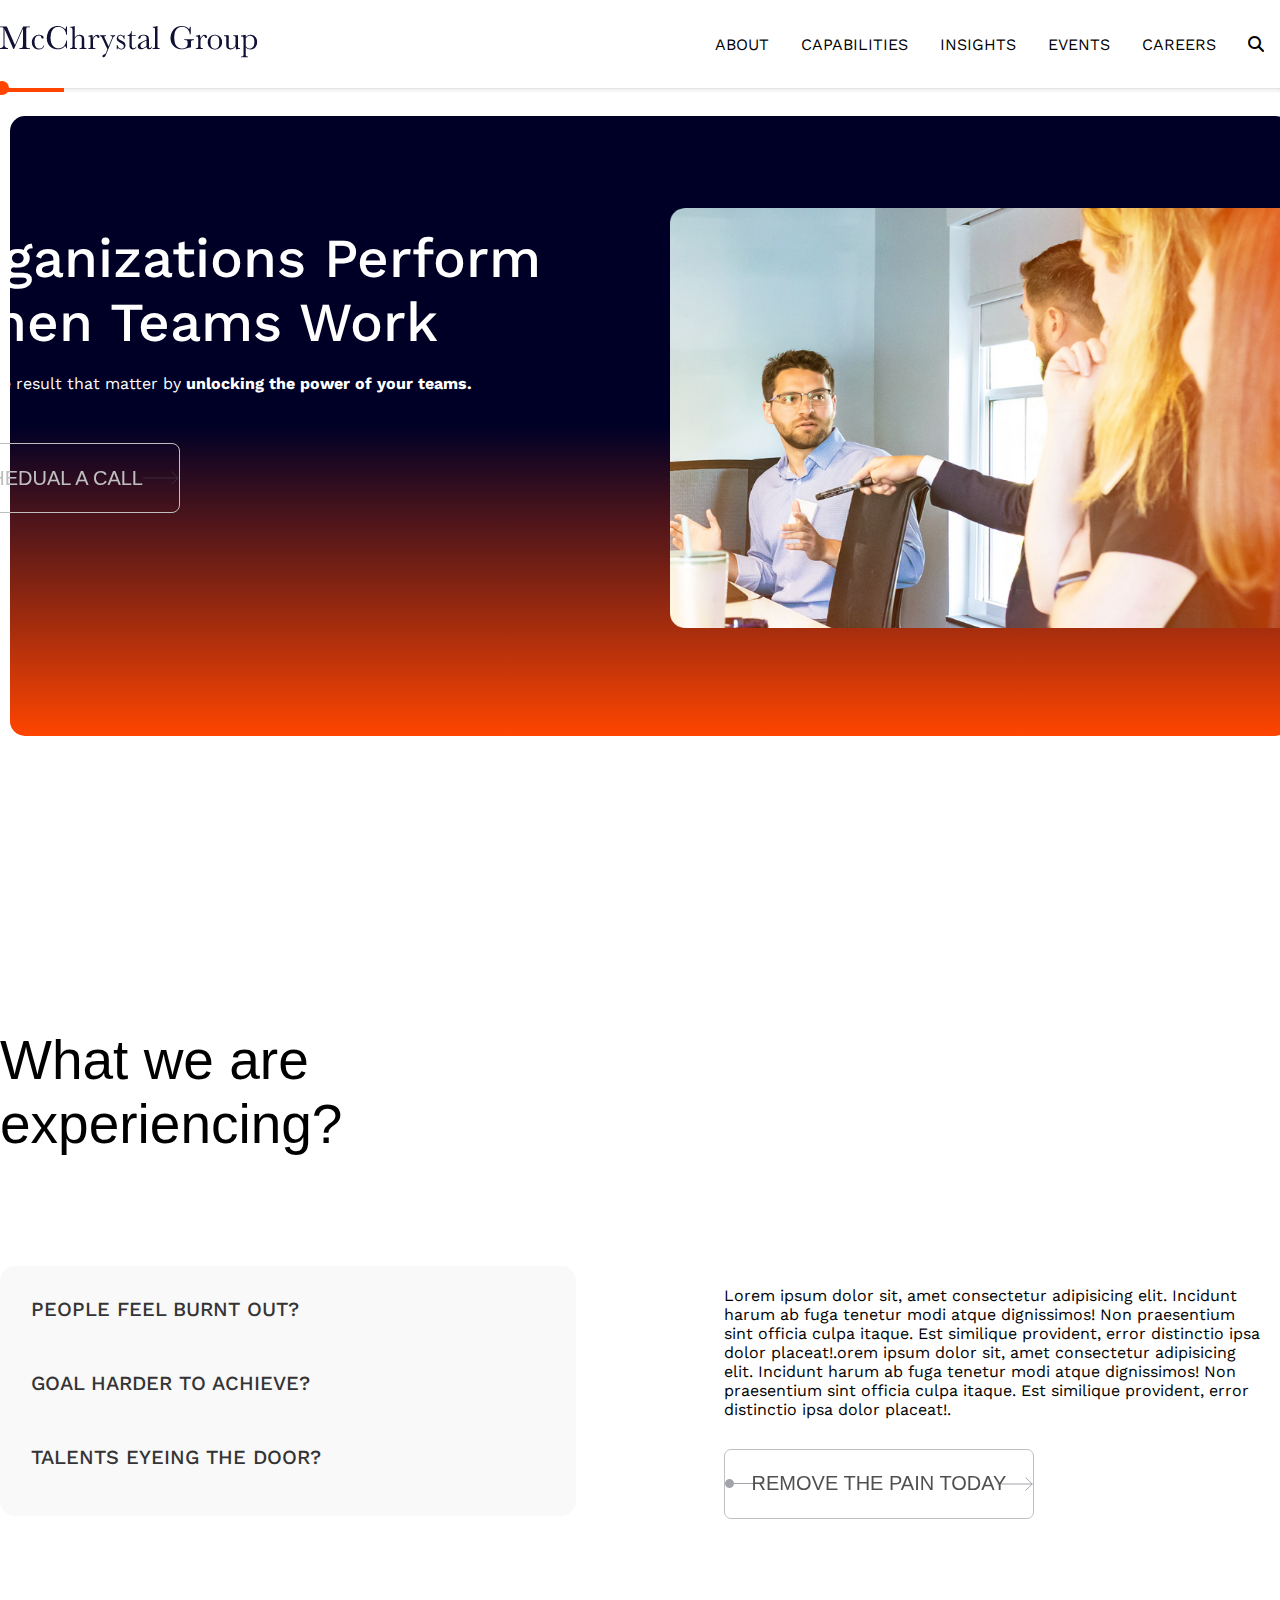
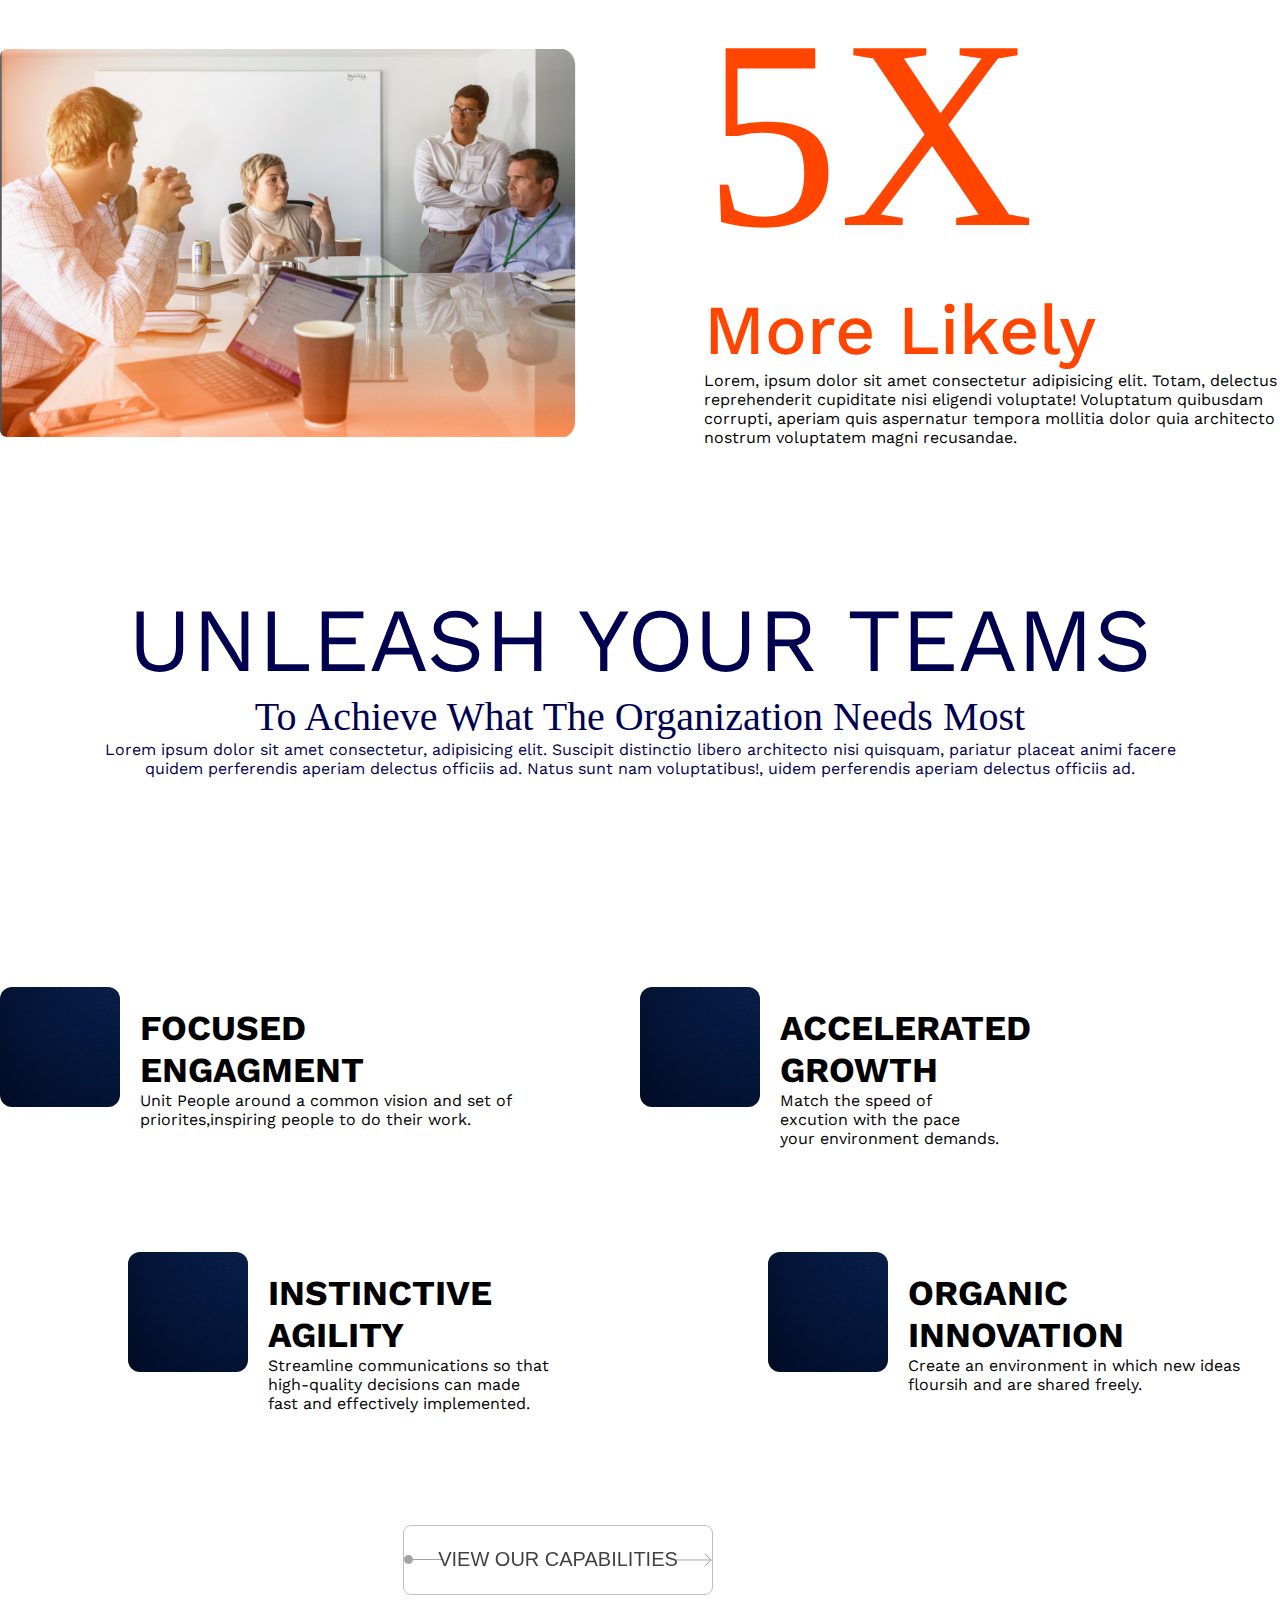
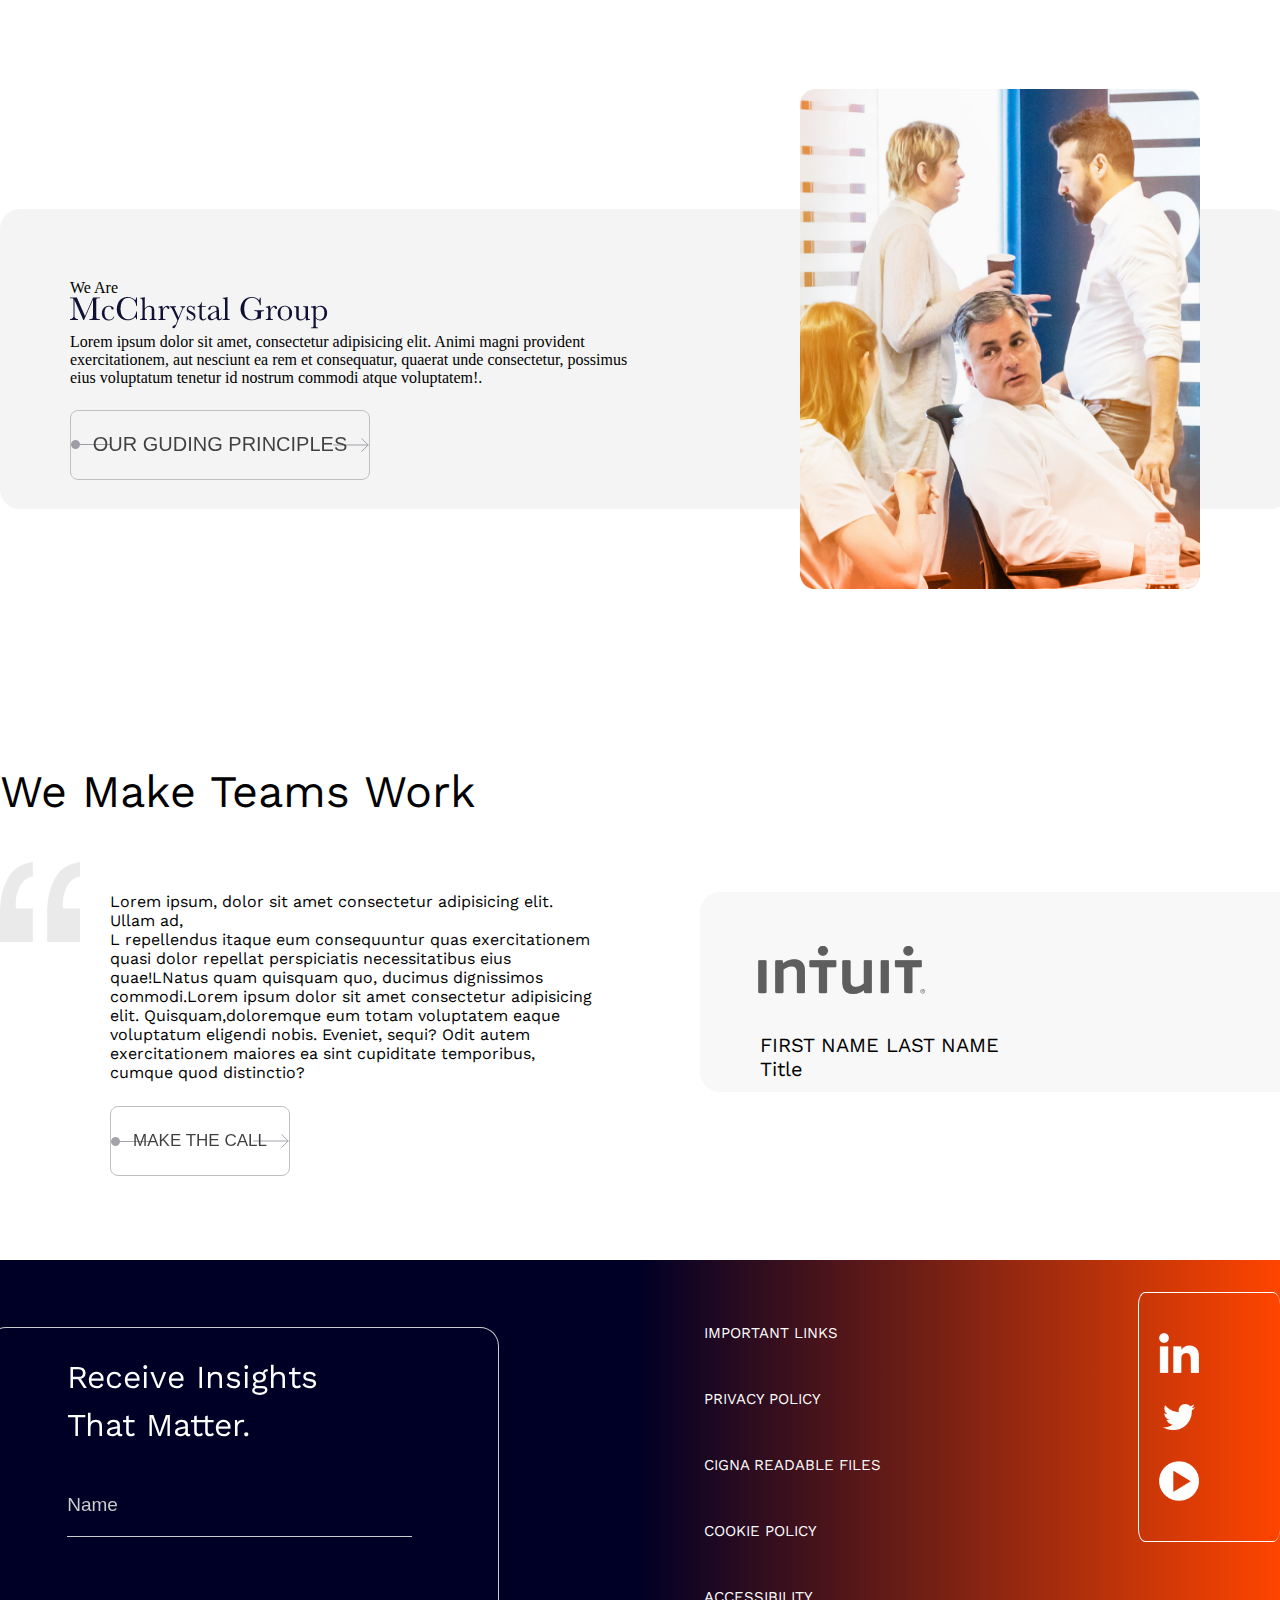
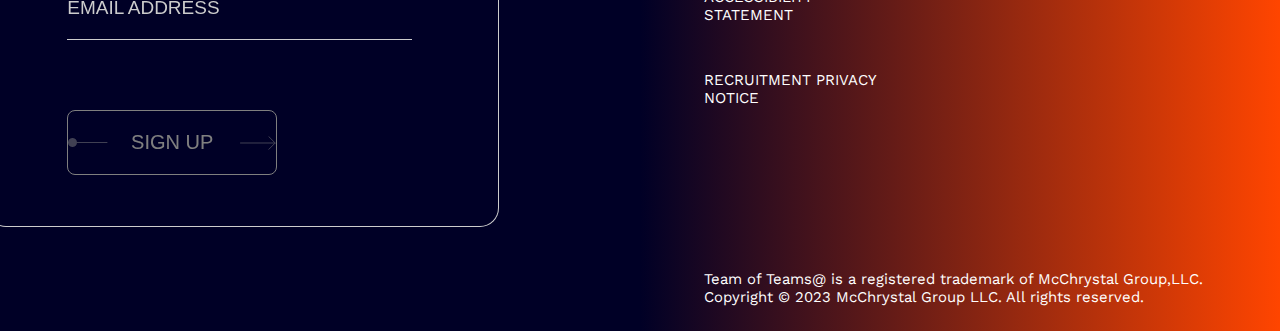
<file: Last_version_task3/src/index.html>
<!DOCTYPE html>
<html>

<head>
    <meta name="viewport" content="width=device-width, initial-scale=1">

    <!-- Font Awesome -->
    <link rel="stylesheet" href="../css/style.css">
    <link rel="stylesheet" href="../css/all.min.css">


    <!-- Google Fonts -->
    <link rel="preconnect" href="https://fonts.googleapis.com">
    <link rel="preconnect" href="https://fonts.gstatic.com" crossorigin>
    <link
        href="https://fonts.googleapis.com/css2?family=Comfortaa:wght@300;400;500;700&family=Montserrat:ital,wght@0,100;0,200;0,300;0,600;0,700;1,200;1,300;1,500;1,600&family=Roboto:ital,wght@0,100;0,300;0,400;0,500;0,700;1,300;1,400&family=Varela+Round&family=Work+Sans:ital,wght@0,100;0,200;0,300;0,400;0,500;0,600;1,100;1,400;1,500;1,600&display=swap"
        rel="stylesheet">


    <link rel="preconnect" href="https://fonts.googleapis.com">
    <link rel="preconnect" href="https://fonts.gstatic.com" crossorigin>
    <link
        href="https://fonts.googleapis.com/css2?family=Comfortaa:wght@300;400;500;700&family=Montserrat:ital,wght@0,100;0,200;0,300;0,600;0,700;1,200;1,300;1,500;1,600&family=Roboto:ital,wght@0,100;0,300;0,400;0,500;0,700;1,300;1,400&family=Varela+Round&family=Work+Sans:ital,wght@0,100;0,200;0,300;0,400;0,500;0,600;1,100;1,200;1,400;1,500;1,600&display=swap"
        rel="stylesheet">



    <title>Home Page | NEW</title>

</head>


<!---===================== NavBar Section ================================= -->

<body>





        

            <div class="content-container-1">
                <section class="top-nav">
                    <div>
                      <img src="../images/primary_logo.png" id="logo">
                    </div>
                    <input id="menu-toggle" type="checkbox" />
                    <label class='menu-button-container' for="menu-toggle">
                    <div class='menu-button'></div>
                  </label>
                    <ul class="menu">
                      <li>ABOUT</li>
                      <li>CAPABILITIES</li>
                      <li>INSIGHTS</li>
                      <li>EVENTS</li>
                      <li>CAREERS</li>
                      <li> <i class="fa fa-search fa-x2"></i> </li>
                    </ul>
                  </section>

        </div>




            <!---===================== Progress Section ==================================================== -->
          <div class="content-container-1">

            <div class="progress_bar">
                <div class="pro-bar">


                    <span class="progress-bar-inner" style="background-color: #FF4500; width: 5%;" data-value="5"
                        data-percentage-value="5"></span>

                </div> <!-- ./pro-bar-->

            </div> <!-- ./progress_bar -->



          </div>
            <!---===================== Bleeding Section ==================================================== -->

            <div class="slider">
                <div class="text">
                    <div class="text-wrapper">

                        <h1 class="Header-title">Organizations Perform <br>When Teams Work</h1>
                        <p class="Header-content">Drive the result that matter by <b>unlocking the power of your teams.</b>
                        </p>
    
                        <button class="btn header-btn">SHEDUAL A CALL</button>
    
                    </div>

                </div>
                <div class="img-container">
                    <img src="../images/bannerImage" alt="">
                </div>
            </div>



            <!---============================= Header Text Section ========================= -->


<div class="content-container-1">




    <div class="section-items">

        <div class="card-item mg-y">

            <div class="card-item-content">
                <h5 class="cards-header"> What we are experiencing?</h5>
            </div>

        </div>

        <div class="card-item">
            <div class="card-item-content">

            </div>

        </div>

    </div>

    <div class="section-items">

        <div class="card-item">

            <div class="card-item-content">
                <div class="ScrollPanel">

                    <ul>
                        <li class="item">PEOPLE FEEL BURNT OUT?</li>
                        <li class="item">GOAL HARDER TO ACHIEVE?</li>
                        <li class="item">TALENTS EYEING THE DOOR?</li>
                        <li class="item">Item 1</li>
                        <li class="item">Item 2</li>
                        <li class="item">Item 3</li>
                        <li class="item">Item 1</li>
                        <li class="item">Item 2</li>
                        <li class="item">Item 3</li>
                    </ul>

                </div>

            </div>



        </div>

        <div class="card-item">


            <div class="card-item-content">
                <p>Lorem ipsum dolor sit, amet consectetur adipisicing elit. Incidunt harum ab fuga tenetur modi
                    atque dignissimos! Non praesentium sint officia culpa itaque. Est similique provident, error
                    distinctio ipsa dolor placeat!.orem ipsum dolor sit, amet consectetur adipisicing elit.
                    Incidunt
                    harum ab fuga tenetur modi
                    atque dignissimos! Non praesentium sint officia culpa itaque. Est similique provident, error
                    distinctio ipsa dolor placeat!.</p>

                <button class="btn body-btn">REMOVE THE PAIN TODAY</button>

            </div>




        </div>



    </div>



</div>



            <div class="section-items">



                <div class="card-item">

                    <div class="card-item-content">

                        <div class="second-bleed-img">

                            <img src="../images/group22.png">

                        </div>

                    </div>



                </div>

                <div class="card-item">


                    <div class="card-item-content">
                        <div id="X5">


                            <span class="X5">5X</span> <span class="X5-title">More Likely</span> <span>Lorem, ipsum
                                dolor sit amet
                                consectetur adipisicing elit. Totam, delectus reprehenderit cupiditate
                                nisi eligendi voluptate! Voluptatum quibusdam corrupti, aperiam quis aspernatur tempora
                                mollitia dolor
                                quia architecto nostrum voluptatem magni
                                recusandae.</span>

                        </div>



                    </div>




                </div>



            </div>


            <div class="content-container-1">

                <div class="qoute-txt">





                    <h4> UNLEASH YOUR TEAMS</h4>
    
                    <blockquote id="one">
                        To Achieve What The Organization Needs Most
                    </blockquote>
                    <blockquote id="two">Lorem ipsum dolor sit amet consectetur, adipisicing elit.
                        Suscipit distinctio libero architecto nisi quisquam, pariatur placeat animi facere<br>quidem
                        perferendis
                        aperiam delectus officiis ad. Natus sunt nam voluptatibus!, uidem perferendis aperiam delectus
                        officiis ad.
                    </blockquote>
    
                </div>

            </div>



         <div class="content-container-1">

            <div class="Grid-Layout">

                <div class="grid-item">
                    <div class="grid-content">

                        <div class="grid-img">
                            <img src="../images/ID" width="120" height="120" style="border-radius: 12px;">
                        </div>
                        <div class="Id-txt">
                            <h4> FOCUSED<br>ENGAGMENT</h4>
                            <p>Unit People around a common vision and set of priorites,inspiring people to do their
                                work.</p>
                        </div>

                    </div>
                </div>



                <div class="grid-item">
                    <div class="grid-content">
                        <div class="grid-img">
                            <img src="../images/ID" width="120" height="120" style="border-radius: 12px;">
                        </div>
                        <div class="Id-txt">
                            <h4> ACCELERATED <br>GROWTH</h4>
                            <p>Match the speed of <br>excution with the pace <br>your environment demands.</p>

                        </div>
                    </div>
                </div>

            </div>

         </div>

<div class="content-container-1">



    <div class="Grid-Layout">


        <div class="grid-item leftMG">
            <div class="grid-content">
                <div class="grid-img">
                    <img src="../images/ID" width="120" height="120" style="border-radius: 12px;">
                </div>
                <div class="Id-txt">
                    <h4> INSTINCTIVE<br>AGILITY</h4>
                    <p>Streamline communications so that<br> high-quality decisions can made<br> fast and
                        effectively
                        implemented.</p>
                </div>
            </div>
        </div>

        <div class="grid-item leftMG">
            <div class="grid-content">
                <div class="grid-img">
                    <img src="../images/ID" width="120" height="120" style="border-radius: 12px;">
                </div>
                <div class="Id-txt">
                    <h4>ORGANIC<br>INNOVATION</h4>
                    <p>Create an environment in which new ideas floursih and are shared freely.</p>

                </div>
            </div>
        </div>

    </div>
    <button class="btn grid-btn">VIEW OUR CAPABILITIES</button>
</div>

         


            <div class="Group">

                <div class="Group-txt">
                    <p>We Are </p>
                    <img src="../images/primary_logo.png">
                    <p>Lorem ipsum dolor sit amet, consectetur adipisicing elit. Animi magni provident exercitationem,
                        aut
                        nesciunt ea rem et consequatur, quaerat unde consectetur, possimus eius voluptatum tenetur id
                        nostrum
                        commodi atque voluptatem!.</p>
                    <button class="btn group-btn">OUR GUDING PRINCIPLES</button>

                </div>


                <div class="GroupImg">
                    <img src="../images/group2">

                </div>
            </div>




            <div class="content-container-1">

                <div class="Grid-Layout mg-y">

                    <div class="grid-item mg">
                        <div class="grid-content">
    
                            <h5 class="init-section-header">We Make Teams Work</h5>
                        </div>
    
                    </div>
    
    
    
    
                    <div class="grid-item">
                        <div class="grid-content">
    
                            <div class=""></div>
    
                        </div>
                    </div>
    
    
    
                </div>
    

            </div>

            
        <div class="content-container-1">


            <div class="Grid-Layout">

                <div class="grid-item mg">
                    <div class="grid-content">

                        <div class="init-section">

                            <div class="QT-img">
                                <img src="../images/qoute.svg" width="80px" height="80px">
                            </div>


                            <div class="QT-txt">
                                <p>Lorem ipsum, dolor sit amet consectetur adipisicing elit. Ullam ad,<br>L repellendus
                                    itaque eum consequuntur quas exercitationem quasi dolor repellat perspiciatis necessitatibus
                                    eius quae!LNatus quam quisquam quo, ducimus dignissimos commodi.Lorem ipsum dolor sit amet consectetur adipisicing elit.
                                    Quisquam,doloremque eum totam voluptatem eaque voluptatum eligendi nobis. Eveniet, sequi? Odit autem exercitationem maiores
                                     ea sint cupiditate temporibus, cumque quod distinctio?</p>
                                <button class="btn init-btn">MAKE THE CALL</button>
                            </div>

                        </div>

                    </div>

                </div>




                <div class="grid-item">
                    <div class="grid-content leftMG">


                        <div class="right-init-section">


                            <div class="right-init-img">
                                <img src="../images/logo-intuit.png" style="filter: grayscale(100%);">

                            </div>

                            <div class="right-init-txt">
                                <p> FIRST NAME LAST NAME</p>
                                <p>Title</p>
                            </div>

                        </div>


                    </div>
                </div>
            </div>

        </div>





        <footer>

            <div class="footer-container">

                <div class="foot-container">
                    <div class="Form">

                        <div>
                            <h1>Receive Insights<br>That Matter.</h1>
                        </div>
                        <input type="text" value="Name">
                        <input type="email" value="EMAIL ADDRESS">
                        <button class="btn SignUp">SIGN UP</button>

                    </div>
                </div>

                <div class="foot-container">
                    <div class="bottom-content">
                        <div class="RightPart">
                            <ul class="bottom-list">
                                <li>IMPORTANT LINKS</li>
                                <li>PRIVACY POLICY</li>
                                <li>CIGNA READABLE FILES</li>
                                <li>COOKIE POLICY </li>
                                <li>ACCESSIBILITY STATEMENT</li>
                                <li> RECRUITMENT PRIVACY NOTICE</li>


                            </ul>
                            <div class="Social">
                                <a> <img src="../images/in4" width="40" height="40"> </a>
                                <a> <img src="../images/twit4" width="40" height="40"> </a>
                                <a> <img src="../images/yout2" width="40" height="40"> </a>

                            </div>
                        </div>

                    </div>

                    <div class="CopyRight">
                        <p>
                            Team of Teams@ is a registered trademark of McChrystal Group,LLC.<br>
                            Copyright &copy; 2023 McChrystal Group LLC. All rights reserved.
                        </p>
                    </div>
                </div>

            </div>
        </footer>
    <script>
   


    </script>

</body>

</html>
</file>
<file: Last_version_task3/css/style.css>
* {
    margin: 0;
    padding: 0;
    box-sizing: border-box;
}

body {
    font-family: 'Work Sans', 'sans-serif';
}

.container {
    margin: 0 auto;
    max-width: 1600px;

}


.content-container-1 {
    max-width: 1300px;
    margin: 0 auto;
}

.mg-y {

    margin: 20% 0 0 0;

}

.top-nav {
    display: flex;
    flex-direction: row;
    align-items: center;
    justify-content: space-between;
    color: #000;
    height: 70px;
    padding: 44px 0;
  }
  
  .menu {
    display: flex;
    flex-direction: row;
    list-style-type: none;
    margin: 0;
    padding: 0;
  }
  
  .menu > li {
    margin: 0 1rem;
    overflow: hidden;
    cursor: pointer;
  }
  
  .menu-button-container {
    display: none;
    height: 100%;
    width: 30px;
    cursor: pointer;
    flex-direction: column;
    justify-content: center;
    align-items: center;
  }
  
  #menu-toggle {
    display: none;
  }
  
  .menu-button,
  .menu-button::before,
  .menu-button::after {
    display: block;
    background-color: #000;
    position: absolute;
    height: 4px;
    width: 30px;
    transition: transform 400ms cubic-bezier(0.23, 1, 0.32, 1);
    border-radius: 2px;
  }
  
  .menu-button::before {
    content: '';
    margin-top: -8px;
  }
  
  .menu-button::after {
    content: '';
    margin-top: 8px;
  }
  
  #menu-toggle:checked + .menu-button-container .menu-button::before {
    margin-top: 0px;
    transform: rotate(405deg);
  }
  
  #menu-toggle:checked + .menu-button-container .menu-button {
    background: rgba(255, 255, 255, 0);
  }
  
  #menu-toggle:checked + .menu-button-container .menu-button::after {
    margin-top: 0px;
    transform: rotate(-405deg);
  }
  
 
  
/*===================================  Orange Progress Bar Section =======================================*/
/*The whole container*/
.progress_bar .pro-bar {
    width: 100%;
    background: hsl(0, 0%, 97%);
    box-shadow: 0 1px 2px hsla(0, 0%, 0%, 0.1) inset;
    height: 4px;
    position: relative;
}

/*Gray Line*/
.progress_bar {
    color: hsl(218, 4%, 50%);
    font-size: 15px;
    font-weight: 300;
    z-index: 1;
}

/* Orange Line */
.progress_bar .progress-bar-inner {
    display: inline;
    height: 100%;
    position: absolute;
    top: 0;
    left: 0;
}

/* Orange Circule*/
.progress_bar .progress-bar-inner:after {
    content: "";
    width: 14px;
    height: 14px;
    background-color: inherit;
    border-radius: 50%;
    position: absolute;
    left:-5px;
    top: -7px;

}

    
.bg {
    max-width: 1300px;
    height: 60vh;
    position: relative;
    margin: 50px 0;


}



.slider {
    margin-bottom: 5rem;
    display: flex;
    gap: 30px;
    position: relative;
}

.text {
    width: 50vw;
}

.text-wrapper {
    margin-left: calc(50vw - 700px);
    margin-top: 21%;
}

.img-container {
    width: calc(50vw - 30px);
}

.img-container img{
    width: 100%;
    max-height: 420px;
    margin-top: 19%;
}



.slider::after {
    content: "";
  position: absolute;
  padding-bottom: 80px;
  top: -40px;
  margin-bottom: 5rem;
  display: flex;
  width: 100%;
  height: 100%;
  z-index: -1;
  right: calc(50vw - 650px);
  background-color: rgb(0, 0, 38);
  background-image: linear-gradient(rgb(0, 0, 38), rgb(0, 0, 38), OrangeRed);
  margin-top: 5%;
  border-radius: 15px;
}




.bg::after {
    content: "";
    background: red;
    position: absolute;
    top: -20px;
    padding-bottom: 40px;
}




.txt-header {
    width: 50%;
   
}


.Header-title {
    width: 100%;
    font-weight: 500;
    font-size: 55px;
    color: #fff;
}


.Header-content {

    color: #fff;
    margin-top: 20px;
}


.Header-content p {
    font-weight: 400;
    font-size: 20px;
    
}



.btn {
    /* width: 240px; */
    height: 70px;
    background-color: transparent;
    border: 1px solid #fff;
    border-radius: 8px;
    background-image: url('../images/arrow'), url('../images/small_progress');
    background-repeat: no-repeat no-repeat;
    background-position: center right, center left;
    color: #fff;
    font-size: 20px;
    font-weight: 400;
    cursor: pointer;
    filter: invert(25%);

}

.header-btn {
    width: 240px;
    margin-top: 50px;
}

/*=========================================================================*/
.section-items {
    width: 100%;
    display: flex;
    flex-wrap: nowrap;
    justify-content: space-between;
    margin-top: 50px;
}

.card-item {

    width: 45%;
}

.mg {
    margin: 0 5% 0 0;
}

.card-item-content {
    width: 100%;
    /* border: 1px solid red; */
}

.cards-header {
    width: 100%;
    margin: 60px 0 60px 0;
    font-size: 55px;
    font-weight: 500;
    font-family: 'Franklin Gothic Medium', 'Arial Narrow', Arial, sans-serif;
}

.ScrollPanel ul {
    width: 100%;
    height: 250px;
    border: 1px solid #333;
    background-color: rgba(229, 228, 226, 0.22);
    overflow: auto;
    text-align: left;
    padding: 10;
    border-radius: 15px;
    border-color: transparent;
    overflow-x: hidden;

}


.item {
    width: 90%;
    padding: 20px;
    color: #343434;
    background: transparent;
    margin: 10px;
    list-style: none;
    border-radius: 5px;
    border-color: transparent;
    font-size: 20px;
    font-weight: 500;

}



.item:hover {
    border: 2px solid orangered;
    color: orangeRed;
    box-shadow: 0 0 10px hsla(0, 0%, 0%, 0.4);

}


.card-item-content p {
    padding: 20px;
}

.body-btn {
    width: 310px;
    margin: 10px 0 10px 20px;
    color: #202020;
    font-size: 20px;
    cursor: pointer;
    border-radius: 7px;
}

.second-bleed-img img {
    width: 100%;
    max-height: 420px;  
    margin-top: 70px;
    border-radius: 7px;

}

#X5 {

    max-width: 50vw;
    background-color: transparent;
    display: flex;
    flex-direction: column;
    font-size: medium;

}

.X5 {
    font-family: 'Times New Roman', Times, serif;
    font-size: 270px;
    color: #FF4500;

}

.X5-title {
    font-size: 70px;
    font-weight: 500;
    color: #FF4500;

}

/* Qoute Section*/

.qoute-txt {
    width: auto;
    height: 400px;
    background-color: transparent;
    margin: 50px 50px 0 50px;
    text-align: center;
    margin-left: 50px;
    margin-top: 140px;
    color: rgb(0, 0, 80);

}

#one {
    margin: 0;
    font-size: 40px;
    font-family: 'Times New Roman', Times, serif;

}

.qoute-txt h4 {
    font-size: 90px;
    font-weight: 400;
    margin: 0;
}

.qoute-txt p {
    text-align: justify;

}


.Grid-Layout {
    display: flex;
    position: relative;
}

.grid-item {
    width: 50%;
    margin: 0 40px 20px 0;
}

.grid-content {
    width: 100%;
    display: flex;
}

.Id-txt {
    padding: 20px;
    margin: 0;

}

.Id-txt h4 {
    margin: 0;
    font-size: 35px;

}

.leftMG {
    margin: 5% 0 0 10%;
}



.grid-btn {
    width: 310px;
    background-color: transparent;
    margin-top: 50px;
    transform: translate(130%, 60%);
    color: #000;
}


.Group {
    width: calc(50vw + 650px);
    background-color: rgba(220, 220, 220, 0.3);
    height: 300px;
    display: flex;
    padding: 70px;
    border-radius: 20px;
    font-family: 'Times New Roman', Times, serif;
    margin-top: 20%;
    position: relative;
    margin-left: auto;
}

.Group-txt {

    width: 50%;

}

.Group-txt .body-btn {
    cursor: pointer;

}

.GroupImg {
    position: absolute;
    right: 7%;
    width: 400px;
    height: 500px;
    top: -40%;

}

.GroupImg img {
    width: 100%;
    height: 100%;
}

.group-btn {
    width: 300px;
    margin-top: 4%;
    color: #000;
}


.init-section {
    display: flex;
}

.init-section-header {
    /* font-family: 'Times New Roman', Times, serif; */
    font-size: 45px;
    margin-bottom: 4%;
    font-weight: normal;
}

.QT-img {
    margin-right: 5%;
}

.QT-txt {
    margin-top: 5%;
    display: block;
}

.init-btn {
    margin-top: 5%;
    width: 180px;
    font-size: 17px;
    color: #000;
}

.right-init-section {
    background-color: rgba(220, 220, 220, 0.2);
    width: 100%;
    height: 200px;
    padding: 20px;
    border-radius: 20px;
    font-size: 20px;
}

.right-init-img {
    filter: grayscale(100%);
}

.right-init-txt {
    margin-left: 40px;
}




/*=============================================== Footer Section ========================================================================*/
.footer {

    background: linear-gradient(to left, OrangeRed, rgb(0, 0, 38), rgb(0, 0, 38));
    border-color: #000;
}


.footer-container {
    width: 100%;
    margin-top: 5%;
    background: rgb(0, 0, 38);
    background: linear-gradient(to right, rgb(0, 0, 38), rgb(0, 0, 38), OrangeRed);
    display: flex;
    flex-direction: row;
    justify-content: space-between;

}

.foot-container {
    width: 50%;

}

.Form {
    display: flex;
    flex-direction: column;
    height: 500px;
    width: 80%;

    color: #000;
    filter: invert(1);
    padding-left: 80px;
    padding-right: 0;
    padding-bottom: 70px;
    border: 0.2px solid #333;
    border-radius: 19px;
    position: relative;
    left: -2%;
    top: 10%;
    border-left: none;
}

.Form h1 {
    font-weight: 400;
    font-size: 32px;
    margin: 25px 0 25px 0;
    color: #000;
    line-height: 3rem;

}

.Form input {
    padding: 20px 20px 20px 0;
    border: 0.2px solid #333;
    background-color: transparent;
    border-top: none;
    border-left: none;
    border-right: none;
    width: 80%;
    color: #333;

    margin-bottom: 40px;
    font-size: 19px;
    font-weight: lighter;
}

.SignUp {
    width: 210px;
    padding: 20px 25px 20px 25px;
    margin-top: 30px;
    margin-bottom: 60px;
    color: #fff;
    font-size: 20px;
    cursor: pointer;
    filter: invert(50%);
}


.bottom-content {

    height: 590px;

}


.RightPart {
    display: flex;
    padding-top: 5%;

}

.bottom-list {

    height: 304px;
    width: 53%;
    padding-top: 5%;
    padding-left: 10%;
    color: #fff;
    list-style: none;

}

.bottom-list li {
    width: 100%;
    margin-bottom: 25%;
    font-size: 15px;
}

.Social {

    width: 29%;
    height: 250px;
    margin-left: 38%;
    border: 1px solid #fff;
    border-radius: 5%;
    border-right: none;
    display: flex;
    flex-direction: column;
    padding: 40px 20px 40px 20px;

}

.Social a img {
    margin-bottom: 20px;
}

.CopyRight {

    margin-bottom: 4%;
    padding-left: 10%;
    padding-top: 3%;
    color: white;
    font-size: 93%;

}


/*===================================  Responsive Part =======================================*/
@media (max-width: 750px) {

    .menu-button-container {
        display: flex;
      }
      .menu {
        position: absolute;
        top: -20px;
        margin-top: 110px;
        left: 0;
        flex-direction: column;
        width: 100%;
        justify-content: center;
        align-items: center;
        z-index: 20;
      }
      #menu-toggle ~ .menu li {
        height: 0;
        margin: 0;
        padding: 0;
        border: 0;
        transition: height 400ms cubic-bezier(0.23, 1, 0.32, 1);
      }
      #menu-toggle:checked ~ .menu li {
        /* border: 1px solid #333; */
        height: 3.5em;
        padding: 1.5em;
        transition: height 400ms cubic-bezier(0.23, 1, 0.32, 1);
      }
      .menu > li {
        display: flex;
        justify-content: center;
        margin: 0;
        padding: 0.5em 0;
        width: 100%;
        color: black;
        background-color: #fff;
      }
      .menu > li:not(:last-child) {
        border-bottom: 1px solid #444;
      }

      #logo{
        z-index: -1;
      }
    .progress_bar {
        font-size: 12px;
    }

    .bleed-header-img {
        left: 0;
    }

    .Header-txt {
        top: 10%;
        width: 100%;
        text-align: center;
    }

    .Header-title {
        font-size: 40px;
    }

    .Header-content {
        font-size: 16px;
    }

    .Header-btn {
        width: auto;
        padding: 15px 20px;
        margin-bottom: 20px;
    }

    .section-items {
        flex-direction: column;
    }
}
</file>
